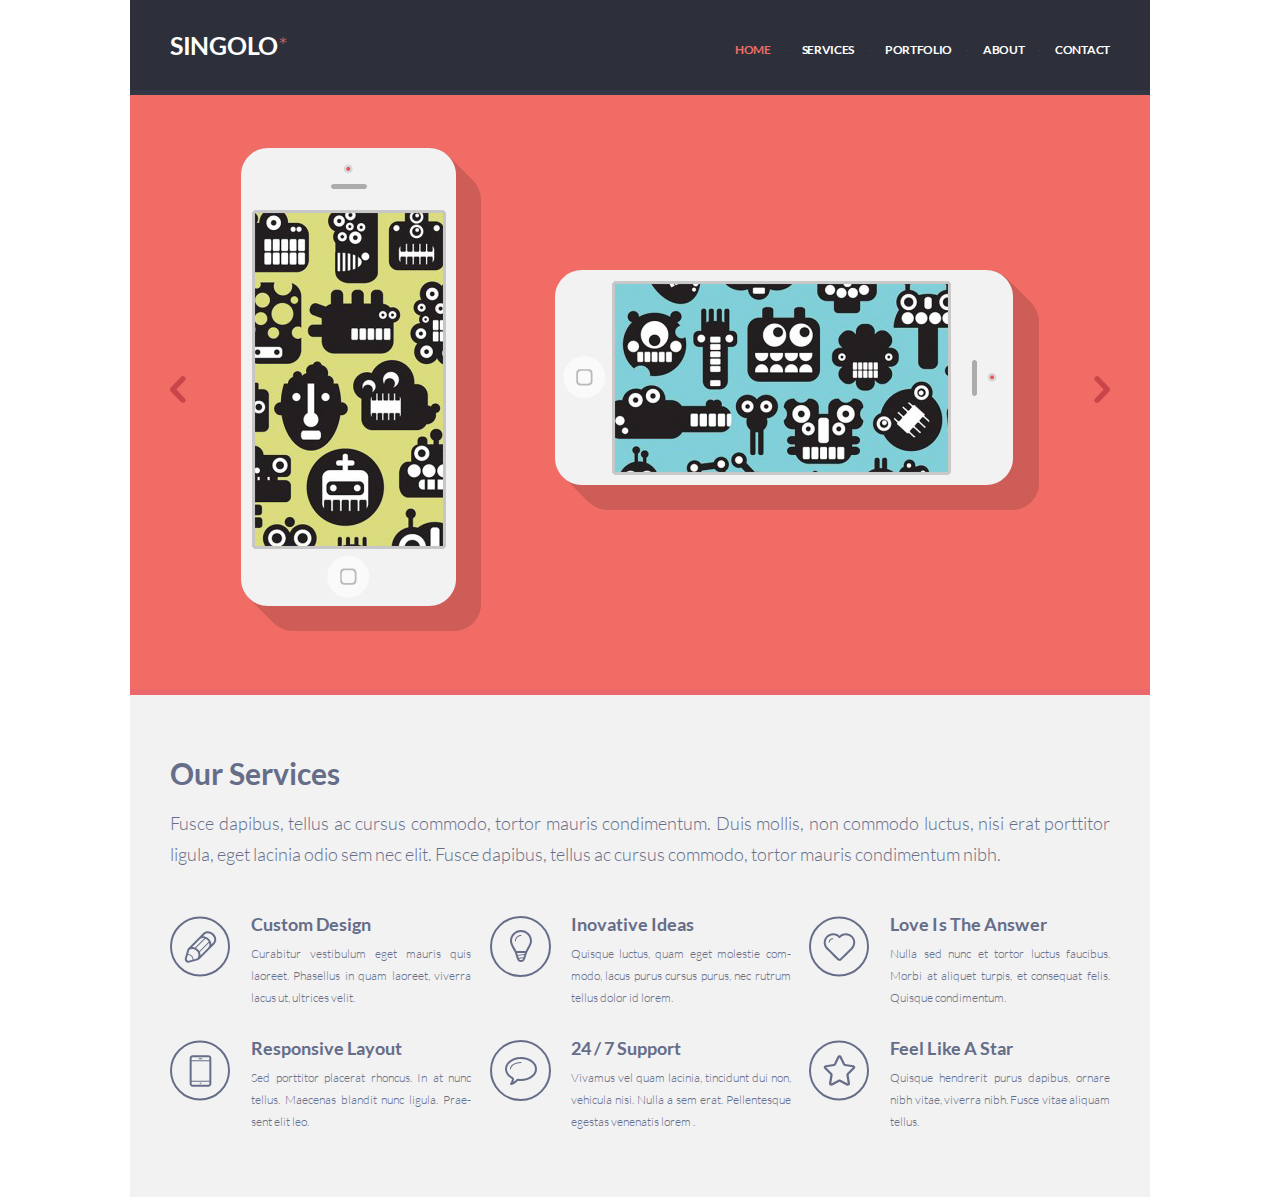
<file: singolo1.html>
<!DOCTYPE html>
<html lang="en">

<head>
  <meta http-equiv="Content-Type" content="text/html; charset=UTF-8">
  <meta name="viewport" content="width=device-width, initial-scale=1.0">
  <meta http-equiv="X-UA-Compatible" content="ie=edge">
  <link rel="stylesheet" href="singolo1.css">
  <link rel="stylesheet" href="fonts.css"> 
  <title>Singolo 1</title>
</head>

<body>
  <div class="container-body">
    <header class="header-row flex ">
        <div class="header-row-singolo">
          <h1><span class="header-row-singolo-text">SINGOLO</span><span class="red-color">*</span></h1>
        </div>
        <nav class="header-row-navigation">
          <ul class="header-row-navigation-list flex">
            <li class="red-color with-dot interactive"><a>HOME</a></li>
            <li class="with-dot interactive"><a>SERVICES</a></li>
            <li class="with-dot interactive"><a>PORTFOLIO</a></li>
            <li class="with-dot interactive"><a>ABOUT</a></li>
            <li class="interactive"><a>CONTACT</a></li>
          </ul>
        </nav>
    </header>

    <main>
      <section class="slider">
        <div class="slider-div flex">
          <img src="assets/chev.png" width="16" height="27" alt="arrow left">
          <img src="assets/yellow_mobile.png" width="240" height="483" class="slider-div-yellow-mobile" alt="yellow mobile">
          <img src="assets/blue_mobile.png" width="484" height="240" class="slider-div-blue-mobile" alt="blue mobile">
          <img src="assets/chev.png" width="16" height="27" class="slider-arrow-right" alt="arrow right">
        </div>
      </section>
    </main>

    <footer class="white-footer">
      <div class="white-footer-div">
        <div class="white-footer-div-text">
          <h2 class="white-footer-div-text-h2">Our Services</h2>
          <p class="white-footer-div-text-p">
            Fusce dapibus, tellus ac cursus commodo, tortor mauris condimentum.
            Duis mollis, non commodo luctus, nisi erat porttitor ligula, eget lacinia odio sem nec elit.
            Fusce dapibus, tellus ac cursus commodo, tortor mauris condimentum nibh.</p>
        </div>
        <div class="white-footer-div-table">
          <div class="white-footer-div-table-row flex">
            <div class="white-footer-div-table-row-cell flex">
              <div class="white-footer-div-table-row-cell-picture">
                <img src="assets/pen.svg" width="61" height="61" class="circle-img">
              </div>
              <div class="white-footer-div-table-row-cell-text">
                <h3>Custom Design</h3>
                <p>Curabitur vestibulum eget mauris quis laoreet. Phasellus in quam laoreet, viverra lacus ut, ultrices
                  velit.</p>
              </div>
            </div>
            <div class="white-footer-div-table-row-cell flex">
              <div class="white-footer-div-table-row-cell-picture">
                <img src="assets/bulb.svg" width="61" height="61" class="circle-img">
              </div>
              <div class="white-footer-div-table-row-cell-text">
                <h3>Inovative Ideas</h3>
                <p>Quisque luctus, quam eget molestie com&shy;modo, lacus purus cursus purus, nec rutrum tellus dolor id
                  lorem.</p>
              </div>
            </div>
            <div class="white-footer-div-table-row-cell flex">
              <div class="white-footer-div-table-row-cell-picture">
                <img src="assets/heart.svg" width="61" height="61" class="circle-img">
              </div>
              <div class="white-footer-div-table-row-cell-text">
                <h3 class="add-letter-spacing">Love Is The Answer</h3>
                <p>Nulla sed nunc et tortor luctus faucibus. Morbi at aliquet turpis, et consequat felis. Quisque
                  condimentum.</p>
              </div>
            </div>
          </div>
          <div class="white-footer-div-table-row flex">
            <div class="white-footer-div-table-row-cell flex">
              <div class="white-footer-div-table-row-cell-picture">
                <img src="assets/phone.svg" width="61" height="61" class="circle-img">
              </div>
              <div class="white-footer-div-table-row-cell-text">
                <h3>Responsive Layout</h3>
                <p>Sed porttitor placerat rhoncus. In at nunc tellus. Maecenas blandit nunc ligula. Prae&shy;sent elit
                  leo.</p>
              </div>
            </div>
            <div class="white-footer-div-table-row-cell flex">
              <div class="white-footer-div-table-row-cell-picture">
                <img src="assets/bubble.svg" width="61" height="61" class="circle-img">
              </div>
              <div class="white-footer-div-table-row-cell-text">
                <h3>24 / 7 Support</h3>
                <p>Vivamus vel quam lacinia, tincidunt dui non, vehicula nisi. Nulla a sem erat. Pellen&shy;tesque
                  egestas venenatis lorem .</p>
              </div>
            </div>
            <div class="white-footer-div-table-row-cell flex">
              <div class="white-footer-div-table-row-cell-picture">
                <img src="assets/star.svg" width="61" height="61" class="circle-img">
              </div>
              <div class="white-footer-div-table-row-cell-text">
                <h3 class="add-letter-spacing">Feel Like A Star</h3>
                <p>Quisque hendrerit purus dapibus, ornare nibh vitae, viverra nibh. Fusce vitae aliquam tellus.</p>
              </div>
            </div>
          </div>
        </div>
      </div>
    </footer>
  </div>
</body>
</html>
</file>
<file: singolo1.css>
@charset "UTF-8";
html,
body,
div,
span,
applet,
object,
iframe,
h1,
h2,
h3,
h4,
h5,
h6,
p,
blockquote,
pre,
a,
abbr,
acronym,
address,
big,
cite,
code,
del,
dfn,
em,
img,
ins,
kbd,
q,
s,
samp,
small,
strike,
strong,
sub,
sup,
tt,
var,
b,
u,
i,
center,
dl,
dt,
dd,
ol,
ul,
li,
fieldset,
form,
label,
legend,
table,
caption,
tbody,
tfoot,
thead,
tr,
th,
td,
article,
aside,
canvas,
details,
embed,
figure,
figcaption,
footer,
header,
hgroup,
menu,
nav,
output,
ruby,
section,
summary,
time,
mark,
audio,
video {
  margin: 0;
  padding: 0;
  border: 0;
  font-size: 100%;
  font: inherit;
  vertical-align: baseline;
}

article,
aside,
details,
figcaption,
figure,
footer,
header,
hgroup,
menu,
nav,
section {
  display: block;
}

body {
  line-height: 1;
}

ol,
ul {
  list-style: none;
}

blockquote,
q {
  quotes: none;
}

blockquote:before,
blockquote:after,
q:before,
q:after {
  content: '';
  content: none;
}

table {
  border-collapse: collapse;
  border-spacing: 0;
}

.container-body {
  width: 1020px;
  margin: 0 auto;
  font-family: 'Lato', 'Open-Sans', sans-serif;
  color: #666d89;
  text-align: justify;
}

.red-color {
  color: #f06c64;
}

.interactive:hover {
  cursor: pointer;
  text-decoration: underline;
  color: mediumpurple;
}

.flex {
  display: -webkit-box;
  display: -ms-flexbox;
  display: flex;
}

.header-row {
  height: 95px;
  padding: 0 40px;
  letter-spacing: -0.3px;
  text-transform: uppercase;
  color: #ffffff;
  background-color: #2d303a;
  border-bottom: solid 5px #323746;
  -webkit-box-sizing: border-box;
          box-sizing: border-box;
}

.header-row-singolo {
  font-size: 25px;
  margin: auto 0;
}

.header-row-singolo-text {
  font-weight: 700;
}

.header-row-navigation {
  margin-left: auto;
  font-size: 12px;
  font-weight: 700;
}

.header-row-navigation-list {
  margin-top: 44px;
}

.header-row-navigation-list li.with-dot a::after {
  content: "·";
  font-weight: normal;
  margin: auto 14px;
  color: #494e62;
}

.slider {
  height: 600px;
  padding: 53px 40px 0px;
  background-color: #f06c64;
  border-bottom: solid 6px #ea676b;
  -webkit-box-sizing: border-box;
          box-sizing: border-box;
}

.slider-div {
  -webkit-box-pack: justify;
      -ms-flex-pack: justify;
          justify-content: space-between;
  -webkit-box-align: center;
      -ms-flex-align: center;
          align-items: center;
  width: 100%;
}

.slider-div-yellow-mobile {
  margin-right: 14px;
}

.slider-div-blue-mobile {
  margin-left: 5px;
}

.slider-arrow-right {
  -webkit-transform: rotate(180deg);
  transform: rotate(180deg);
}

footer.white-footer {
  padding: 63px 40px 34px;
  background-color: #f2f2f2;
  border-bottom: 5px solid #ffffff;
}

footer.white-footer .white-footer-div-text-h2 {
  font-size: 30px;
  font-weight: 700;
  margin-bottom: 20px;
}

footer.white-footer .white-footer-div-text-p {
  font-size: 18px;
  font-weight: 300;
  line-height: 31px;
  margin-bottom: 44.5px;
  text-align: justify;
}

footer.white-footer .white-footer-div-table-row {
  -webkit-box-pack: justify;
      -ms-flex-pack: justify;
          justify-content: space-between;
  margin-bottom: 30px;
}

footer.white-footer .white-footer-div-table-row-cell-picture {
  margin-top: 1px;
}

footer.white-footer .white-footer-div-table-row-cell-text {
  max-width: 220px;
  margin-left: 20px;
}

footer.white-footer .white-footer-div-table-row-cell-text h3 {
  font-size: 18px;
  font-weight: 700;
  font-size: 18px;
  margin-bottom: 10px;
}

footer.white-footer .white-footer-div-table-row-cell-text h3.add-letter-spacing {
  letter-spacing: 0.1px;
}

footer.white-footer .white-footer-div-table-row-cell-text p {
  font-size: 12px;
  line-height: 22px;
  font-weight: 500;
}
/*# sourceMappingURL=singolo1.css.map */
</file>
<file: fonts.css>
@font-face {
    font-family: "Lato";
    src: url("assets/fonts/Lato-Regular.ttf") format("truetype");
}

@font-face {
    font-family: "Lato";
    src: url("assets/fonts/Lato-Thin.ttf") format("truetype");
    font-weight: 100;
}
/* портфолио */
@font-face {
    font-family: "Lato";
    src: url("assets/fonts/Lato-Light.ttf") format("truetype");
    font-weight: 300;
} 


 @font-face {
    font-family: "Lato";
    src: url("assets/fonts/Lato-Light.ttf") format("truetype");
    font-weight: 400;
} 


@font-face {
    font-family: "Lato";
    src: url("assets/fonts/Lato-Bold.ttf") format("truetype");
    font-weight: 700;
}

 @font-face {
    font-family: "Lato";
    src: url("assets/fonts/Lato-Black.ttf") format("truetype");
    font-weight: 900; 
}
</file>
